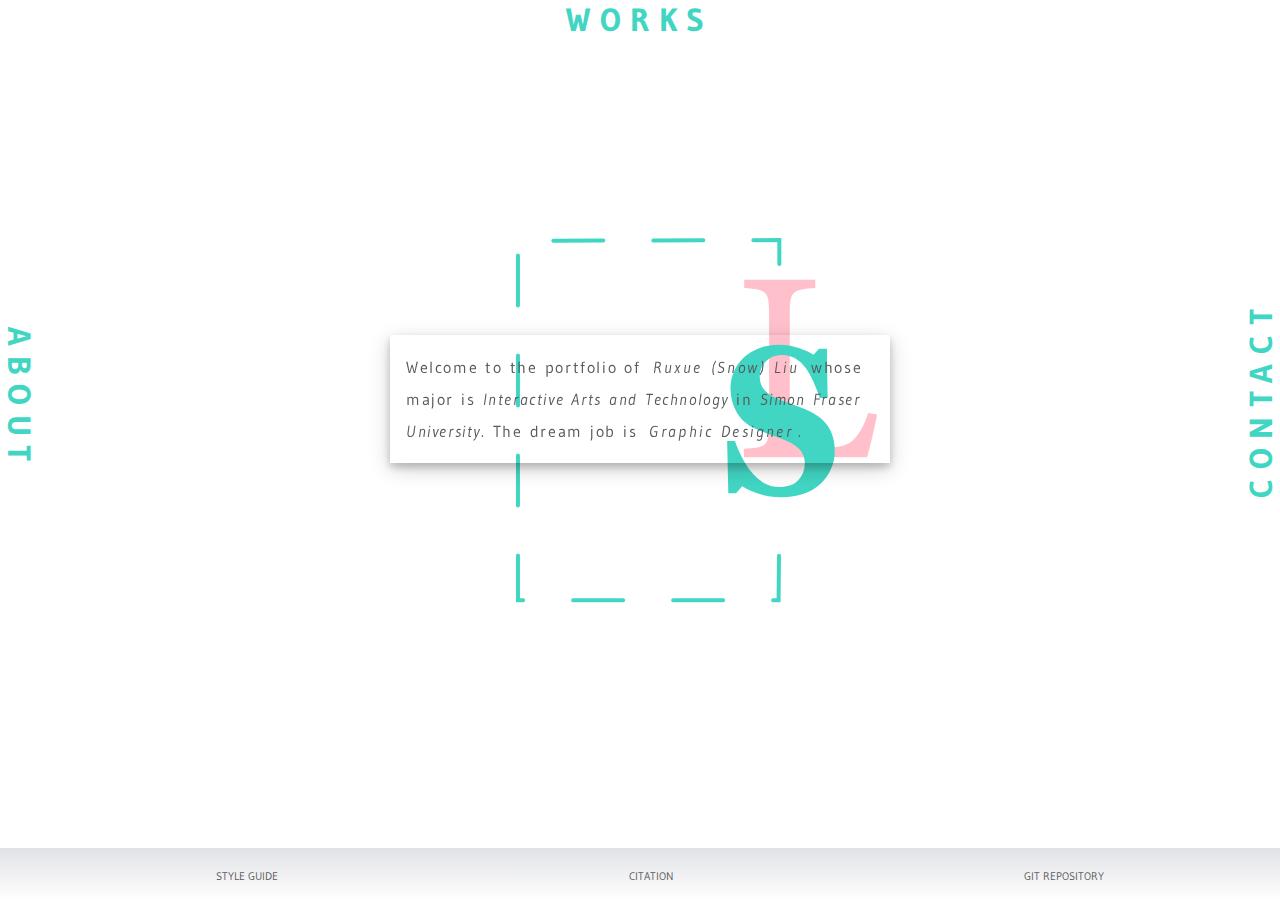
<file: index.html>
<!DOCTYPE html>
<html lang="en">
	<head>
		<title>Portfolio Home</title> 
		<meta charset="utf-8">
		<meta name=viewport content="width=device-width, initial-scale=1">
		<link href="main.css" rel="stylesheet">
		<link href="normalize.css" rel="stylesheet">
		<link href="https://fonts.googleapis.com/css?family=Gudea" rel="stylesheet">
		<script src="https://ajax.googleapis.com/ajax/libs/jquery/3.2.1/jquery.min.js"></script>
	</head>
	<body>
		<!-- homepage content start -->
		<div id="homepageContainer">
			<div class="grid">
				<h1 class="grid-item" id="top-nav"><a href="works.html#worksContainer" class="nav_link">works</a></h1>
			</div>	
			<div class="grid">
				<h1 class="grid-item" id="left-nav"><a href="about.html#aboutMeContainer" class="nav_link">about</a></h1>
				<div class="homeCenter">				 
					<div id="homePara">
						<p class="sub">Welcome to the portfolio of
						<span>Ruxue (Snow) Liu</span> whose major is <i>Interactive Arts and Technology</i> in <i>Simon Fraser University</i>. The dream job is <span>Graphic Designer</span>.</p>
						<svg version="1.1" id="logowithbox" xmlns="http://www.w3.org/2000/svg" xmlns:xlink="http://www.w3.org/1999/xlink" x="0px" y="0px"
						viewBox="-350 -100 800 800" xml:space="preserve">
						<g id="Layer_2">
						</g>
						<g id="Layer_1_2_">
							<path id="lInbox" class="grid-item" d="M380.207,260.904
								c-2.963,16.58-14.798,69.258-20.12,85.826H113.866v-17.169c46.163-2.359,50.307-5.911,50.307-52.075V60.261
								c0-45.574-3.552-48.526-49.715-52.075v-16.58h142.045v16.58c-44.985,2.951-50.897,5.911-50.897,52.075v213.674
								c0,29.595,3.552,40.24,13.605,46.163c10.656,5.923,30.187,7.104,53.871,7.104c30.187,0,48.526-2.963,60.961-16.58
								c10.053-10.645,20.12-27.224,28.405-52.667L380.207,260.904z"/>
							<path id="sInbox" class="grid-item" d="M188.896,426.542c-15.69,0-30.324-2.208-43.903-6.623
								c-13.579-4.415-25.075-9.609-34.489-15.588l-12.491,14.261h-15.39L80.27,314.07h15.57c3.5,9.942,7.965,20.418,13.398,31.444
								c5.43,11.027,11.706,20.902,18.828,29.61c7.364,9.117,15.6,16.539,24.713,22.261c9.114,5.713,19.764,8.574,31.955,8.574
								c16.413,0,28.997-4.518,37.747-13.558c8.749-9.041,13.127-20.426,13.127-34.162c0-11.283-3.713-20.765-11.135-28.449
								c-7.422-7.676-18.919-14.314-34.489-19.907c-10.137-3.683-19.461-7.09-27.971-10.231s-16.504-6.34-23.987-9.618
								c-17.259-7.752-30.082-18.837-38.47-33.252s-12.581-30.529-12.581-48.348c0-11.292,2.173-22.141,6.518-32.541
								c4.345-10.409,10.683-19.756,19.009-28.05c7.965-7.752,18.163-14.074,30.596-18.974c12.432-4.899,25.95-7.343,40.552-7.343
								c14.241,0,27.577,2.24,40.01,6.722c12.432,4.482,22.208,8.965,29.33,13.447l11.044-12.225h15.751l1.449,98.614h-15.57
								c-3.622-10.621-7.874-21.479-12.762-32.573c-4.888-11.094-10.047-20.324-15.48-27.676c-5.914-7.895-12.733-14.194-20.458-18.889
								s-16.778-7.046-27.157-7.046c-13.036,0-23.687,4.15-31.955,12.453c-8.268,8.294-12.4,18.566-12.4,30.809
								c0,11.572,3.59,21.021,10.773,28.37c7.18,7.343,18.376,13.812,33.582,19.391c8.93,3.395,18.044,6.801,27.338,10.196
								c9.295,3.403,17.562,6.664,24.804,9.796c17.501,7.615,30.809,18.125,39.919,31.52c9.114,13.398,13.669,30.018,13.669,49.876
								c0,12.523-2.596,24.629-7.784,36.318c-5.191,11.698-12.19,21.427-21.001,29.178c-9.656,8.565-20.82,15.162-33.492,19.788
								C220.577,424.224,205.791,426.542,188.896,426.542z"/>
						</g>
						<g id="Layer_2_1_">
							<path id="homebox" class="grid-item" d="M184.691-39.861
								c0-34.46,0-47.933,0-47.933l-522.763,1.499v718.985h521.264l1.499-175.254"/>
						</g>
						</svg>						
					</div>			
				</div>
				<h1 class="grid-item" id="right-nav"><a href="contact.html#contactContainer" class="nav_link">contact</a></h1>
			</div>
		</div>
		<!-- homepage content end -->
		<div class="footage">
			<!-- about this website start -->			
			<ul class="grid">
				<li><a href="style.html#style">Style guide</a></li>
				<li><a href="citation.html#citation">Citation</a></li>
				<li><a href="https://github.com/LsnowL/Portfolio">git repository</a></li>
			</ul>			
			<!-- about this website end -->
		</div>
	</body>
</html>
</file>
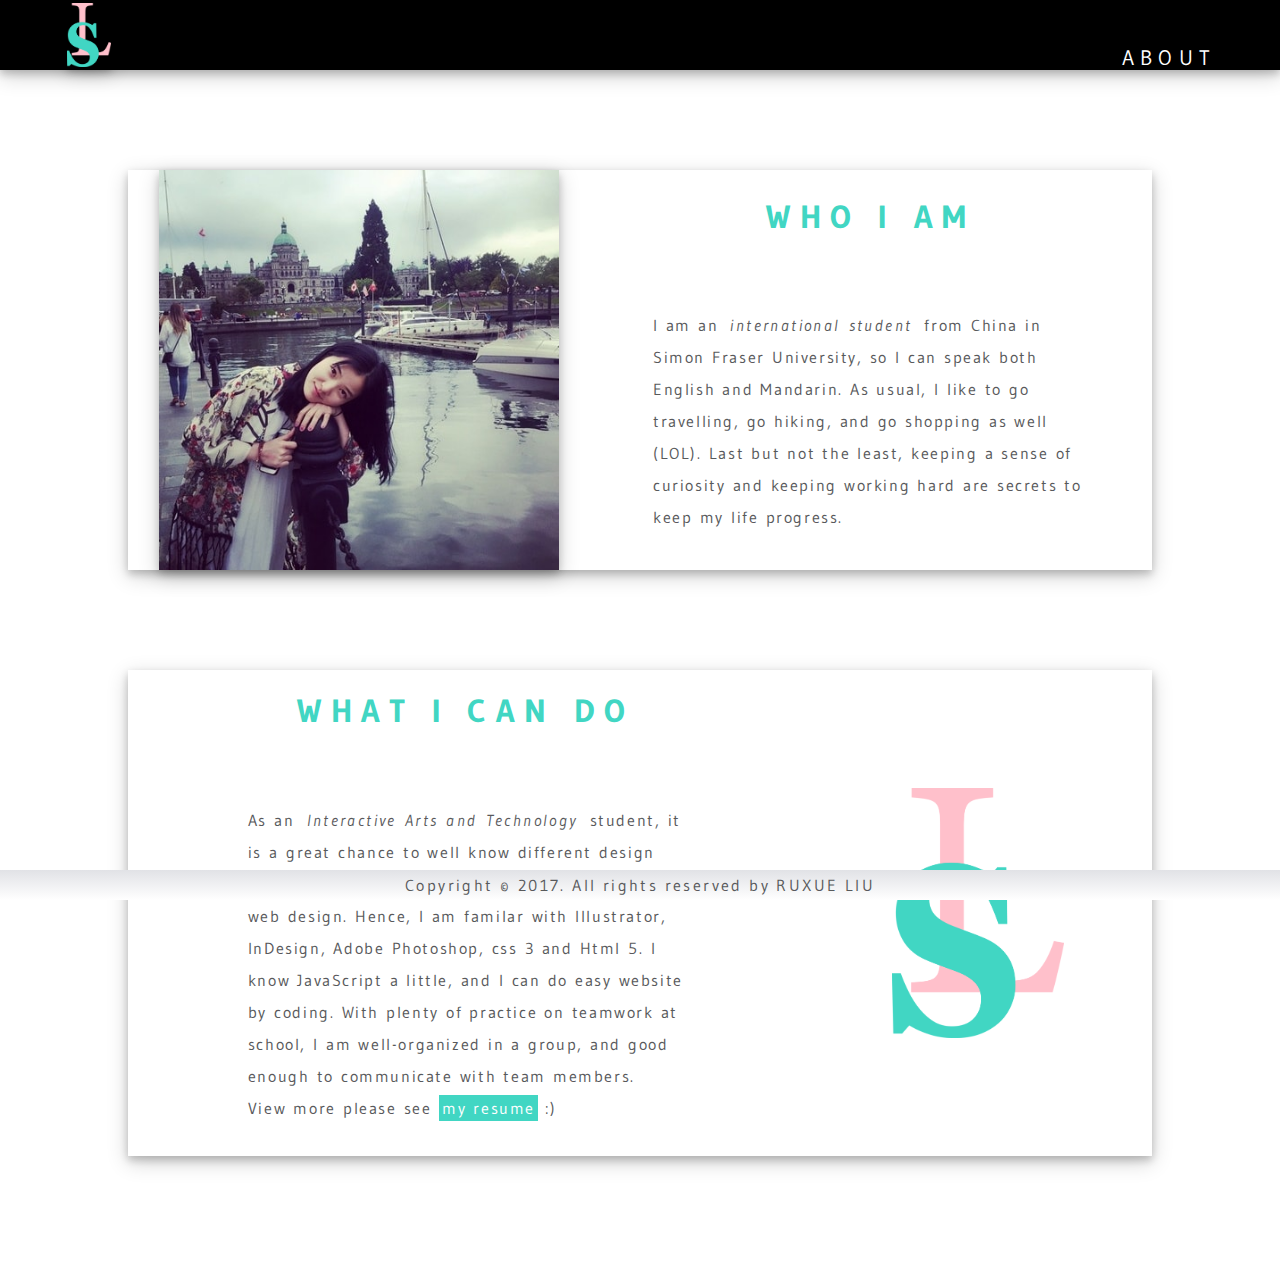
<file: about.html>
<!DOCTYPE html>
<html lang="en">
	<head>
		<title>About</title> 
		<meta charset="utf-8">
		<meta name=viewport content="width=device-width, initial-scale=1">
		<link href="main.css" rel="stylesheet">
		<link href="normalize.css" rel="stylesheet">
		<link href="https://fonts.googleapis.com/css?family=Gudea" rel="stylesheet">
	</head>
	<body id="aboutMeContainer" class="fadeinLeft">
		<!-- personal information page start -->
		<div>
			<!-- navigation bar start-->
			<div class="grid nav" >
				<a class="logo" href="index.html#homepageContainer">
					<img class="grid-item" src="img/logo.png" alt="myLogo">
				</a>
				<div class="figcationLogo">about</div>	
			</div>
			<!-- navigation bar end-->
			<!-- personal information content start -->		
			<!-- first introduction start -->
			<div class="grid persnoalInformation">
				<img class="grid-item" id="iImage" src="img/victoria.jpg" alt="myPhoto">
				<div class="grid-item">
					<h1>who I am</h1><br>
					<p>I am an <span>international student</span> from China in Simon Fraser University, so I can speak both English and Mandarin. As usual, I like to go travelling, go hiking, and go shopping as well (LOL). Last but not the least, keeping a sense of curiosity and keeping working hard are secrets to keep my life progress.</p>
				</div>
			</div>
			<!-- first introduction end -->
			<!-- second introduciton start -->
			<div class="grid persnoalInformation2">	
				<div class="grid-item">	
					<h1>what I can do</h1><br>
					<p>As an <span>Interactive Arts and Technology</span> student, it is a great chance to well know different design skills for me. I am interested in grapic design and web design. Hence, I am familar with Illustrator, InDesign, Adobe Photoshop, css 3 and Html 5. I know JavaScript a little, and I can do easy website by coding. With plenty of practice on teamwork at school, I am well-organized in a group, and good enough to communicate with team members.
					<br> View more please see <a class="intext_link" href="img/resume.pdf" target="_blank">my resume</a> :) </p>
				</div>
				<img id="iImage2" src="img/logo.png" alt="myPhoto">			
			</div><br>
			<!-- second introduction end -->
			<!-- personal information content end -->
		</div>
		<!-- personal information page end -->
		<div>
			<span class="footage">Copyright © 2017. All rights reserved by RUXUE LIU</span>
		</div>
	</body>
</html>
</file>
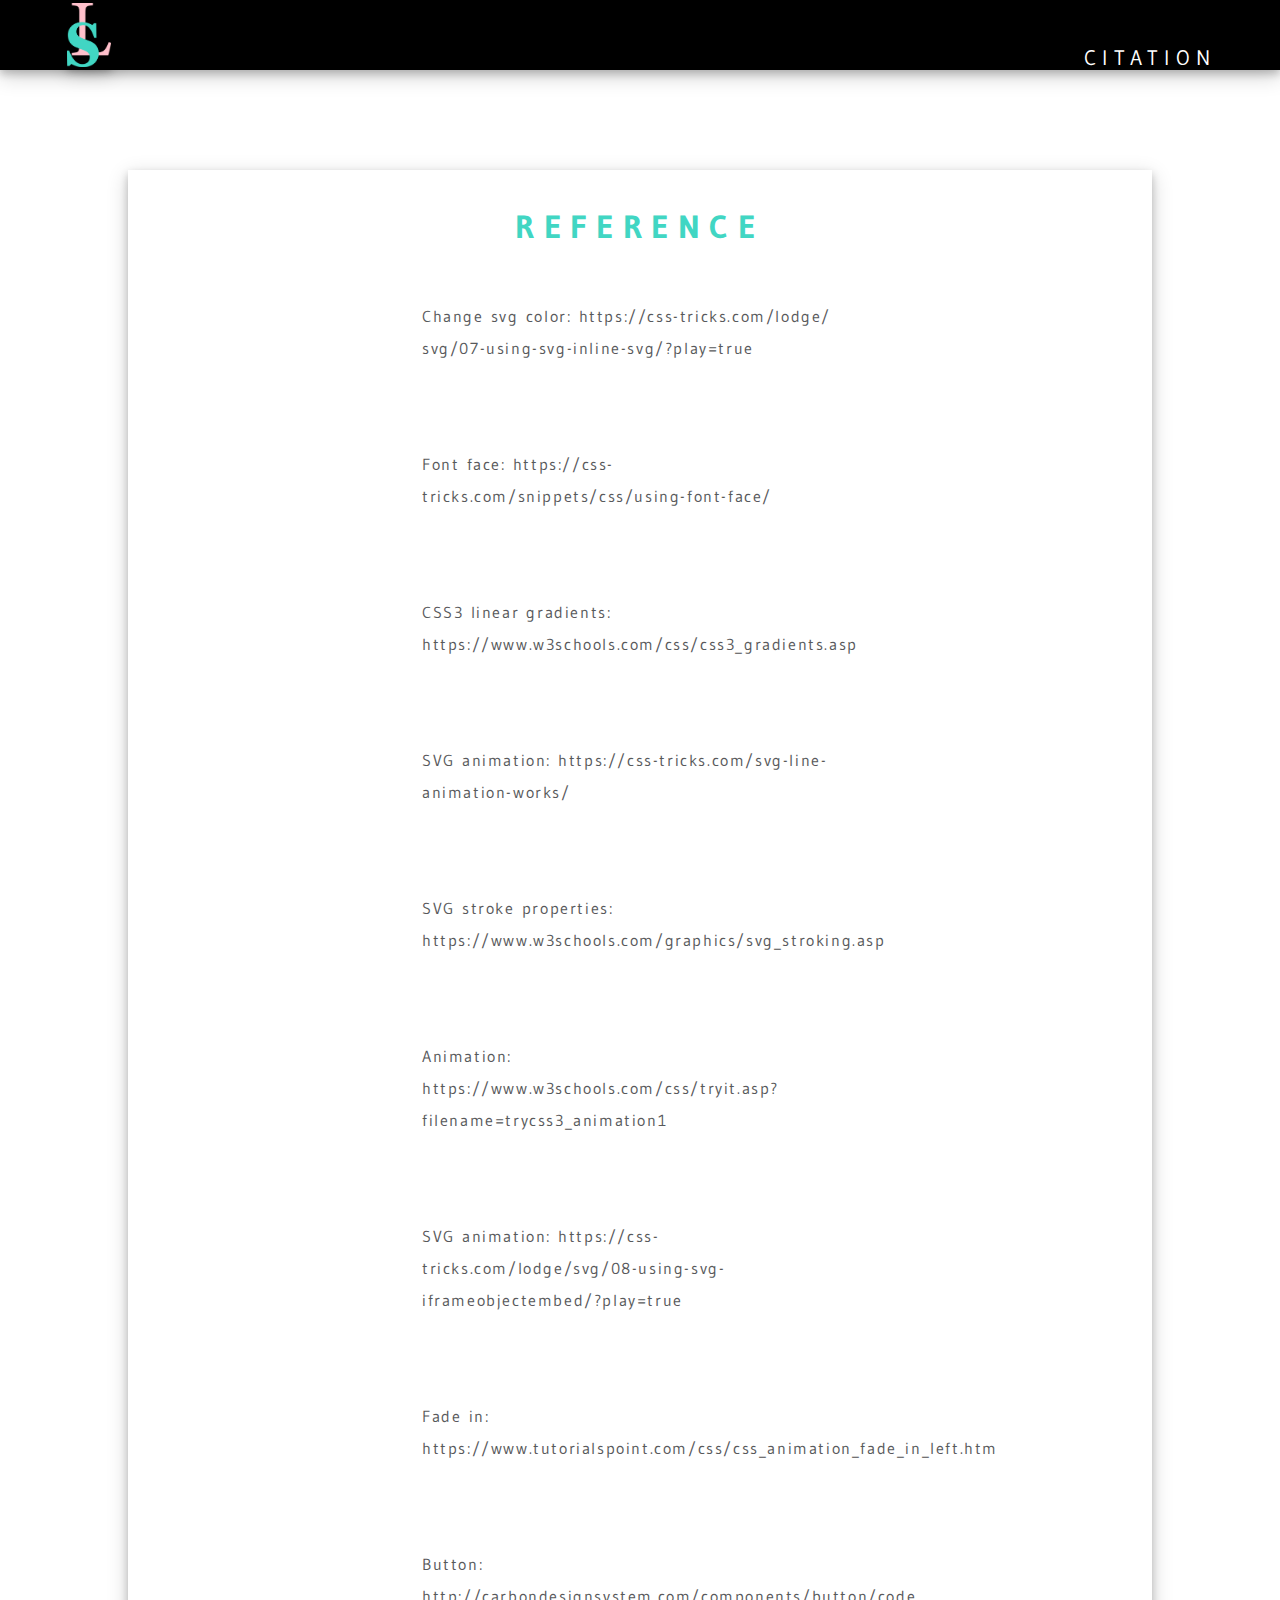
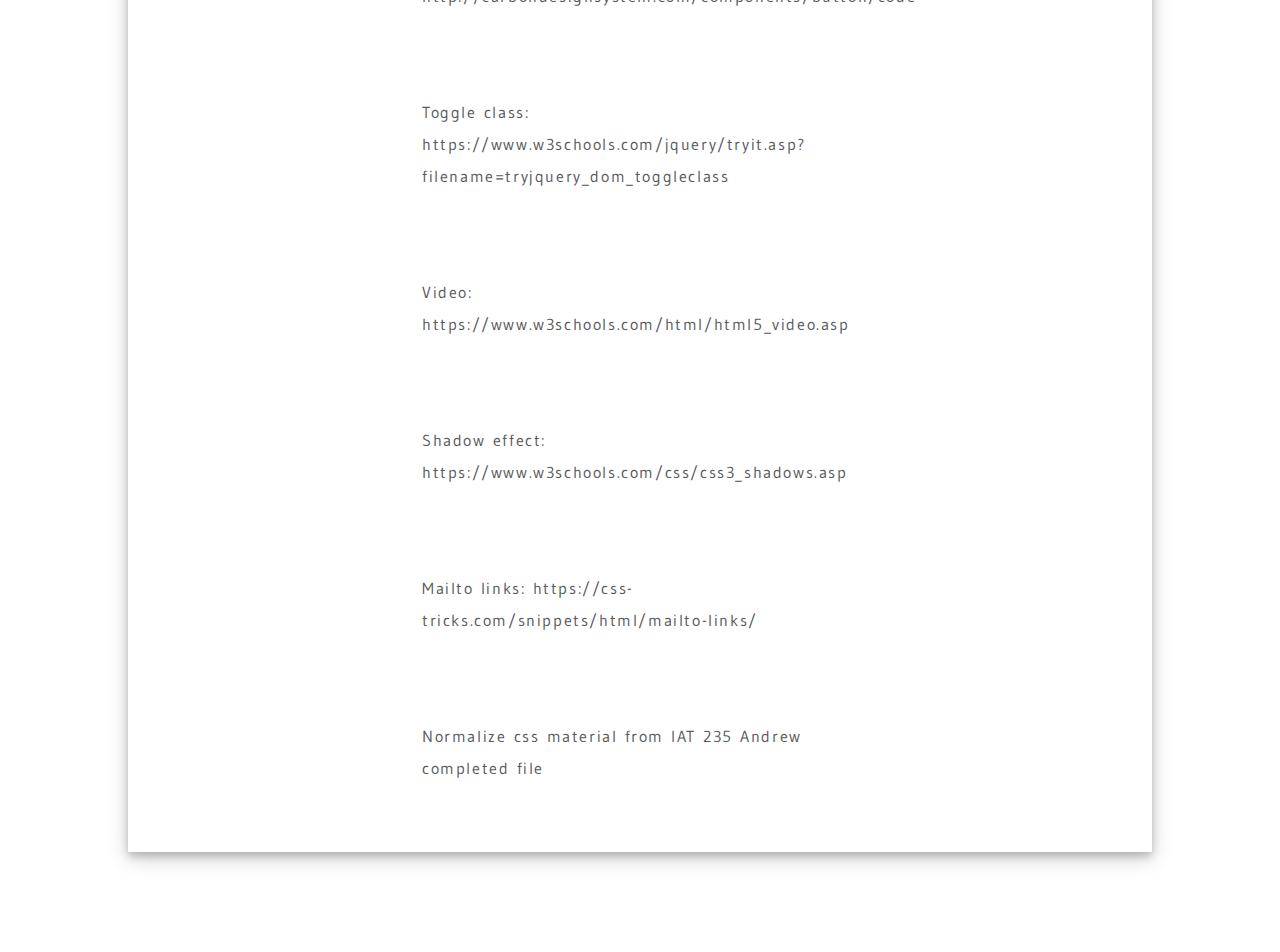
<file: citation.html>
<!DOCTYPE html>
<html lang="en">
	<head>
		<title>Citation</title> 
		<meta charset="utf-8">
		<meta name=viewport content="width=device-width, initial-scale=1">
		<link href="main.css" rel="stylesheet">
		<link href="normalize.css" rel="stylesheet">
		<link href="https://fonts.googleapis.com/css?family=Gudea" rel="stylesheet">
	</head>
	<body id="citation" class="fadeinTop">	
		<!-- navigation bar start-->
		<div class="grid nav" >
			<a class="logo" href="index.html#homepageContainer">
				<img class="grid-item" src="img/logo.png" alt="myLogo">
			</a>
			<div class="figcationLogo">citation</div>
		</div>
		<!-- navigation bar start-->
		<!-- citation start -->
		<div id="citationContainer">
			<h1>Reference</h1>
			<p>Change svg color: https://css-tricks.com/lodge/
				svg/07-using-svg-inline-svg/?play=true</p>
			<br>
			<p>Font face: https://css-tricks.com/snippets/css/using-font-face/</p>
			<br>
			<p>CSS3 linear gradients: https://www.w3schools.com/css/css3_gradients.asp</p>
			<br>
			<p>SVG animation: https://css-tricks.com/svg-line-animation-works/</p>
			<br>
			<p>SVG stroke properties: https://www.w3schools.com/graphics/svg_stroking.asp</p>
			<br>
			<p>Animation: https://www.w3schools.com/css/tryit.asp?filename=trycss3_animation1</p>
			<br>
			<p>SVG animation: https://css-tricks.com/lodge/svg/08-using-svg-iframeobjectembed/?play=true</p>
			<br>
			<p>Fade in: https://www.tutorialspoint.com/css/css_animation_fade_in_left.htm</p>
			<br>
			<p>Button: http://carbondesignsystem.com/components/button/code</p>
			<br>
			<p>Toggle class: https://www.w3schools.com/jquery/tryit.asp?filename=tryjquery_dom_toggleclass</p><br>
			<p>Video: https://www.w3schools.com/html/html5_video.asp</p>
			<br>
			<p>Shadow effect: https://www.w3schools.com/css/css3_shadows.asp</p>
			<br>
			<p>Mailto links: https://css-tricks.com/snippets/html/mailto-links/</p>
			<br>
			<p>Normalize css material from IAT 235 Andrew completed file</p>
			<br>
		</div>
		<!-- citation end -->
	</body>
</html>
</file>
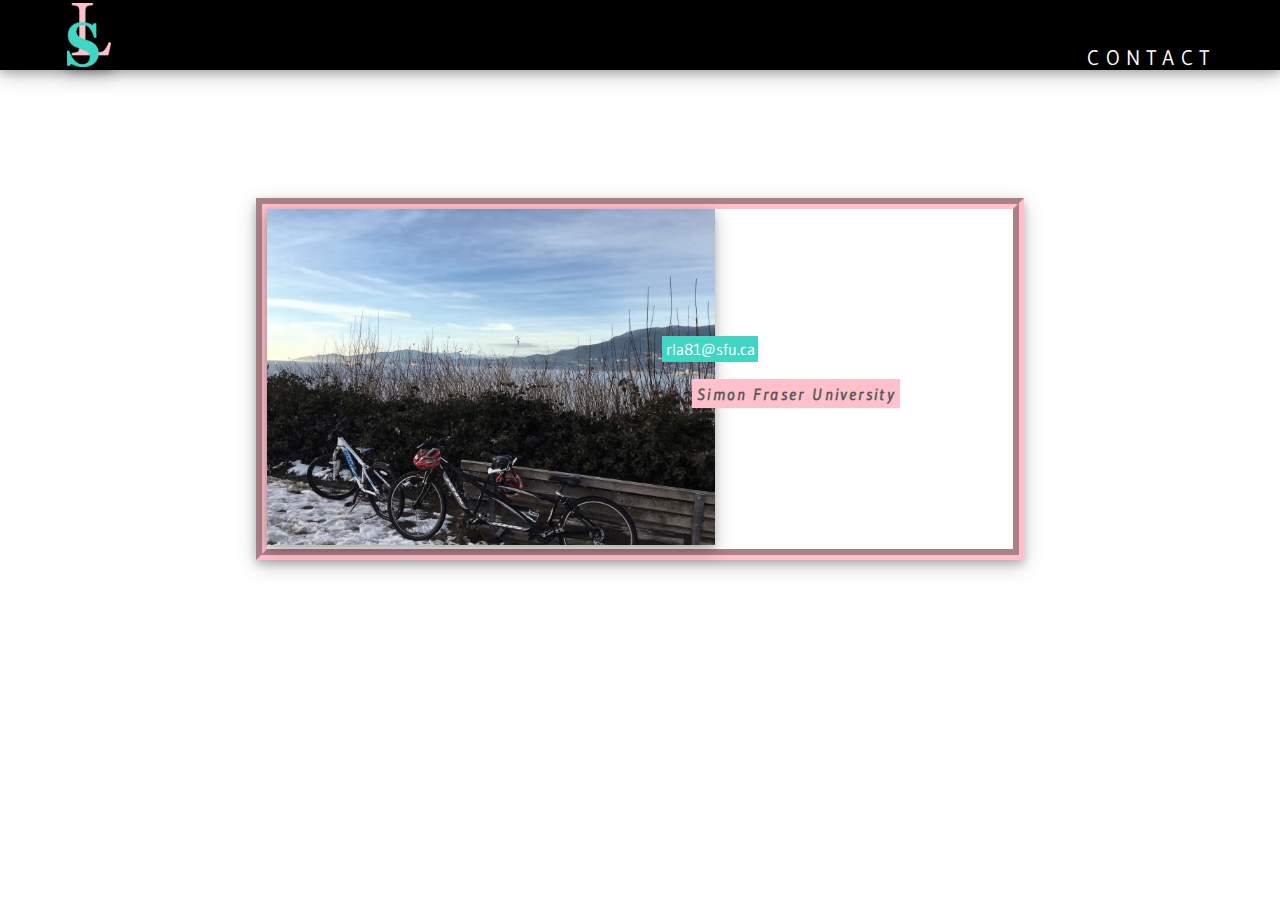
<file: contact.html>
<!DOCTYPE html>
<html lang="en">
	<head>
		<title>Contact</title> 
		<meta charset="utf-8">
		<meta name=viewport content="width=device-width, initial-scale=1">
		<link href="main.css" rel="stylesheet">
		<link href="normalize.css" rel="stylesheet">
		<link href="https://fonts.googleapis.com/css?family=Gudea" rel="stylesheet">
	</head>
	<body id="contactContainer" class="fadeinRight">
		<!-- contact container start -->
		<div>
			<!-- navigation bar start-->
			<div class="grid nav">
				<a class="logo" href="index.html#homepageContainer">
					<img class="grid-item" src="img/logo.png" alt="myLogo">
				</a>
				<div class="figcationLogo">contact</div>				
			</div>
			<!-- navigation bar start-->
			<!-- contact information start -->
			<div class="grid-item contact">		
				<img id="bikeImage" src="img/bike.png" alt="bike">
				<div id="contactCaption">
					<!-- mail to my email from https://css-tricks.com/snippets/html/mailto-links/ -->
					<a class="intext_link" href="mailto:rla81@sfu.ca">rla81@sfu.ca</a><br><br>
					<span class="indent bkgd">Simon Fraser University</span>
				</div>			
			</div>
			<!-- contact information end -->
		</div>
		<!-- contact container end -->		
	</body>
</html>
</file>
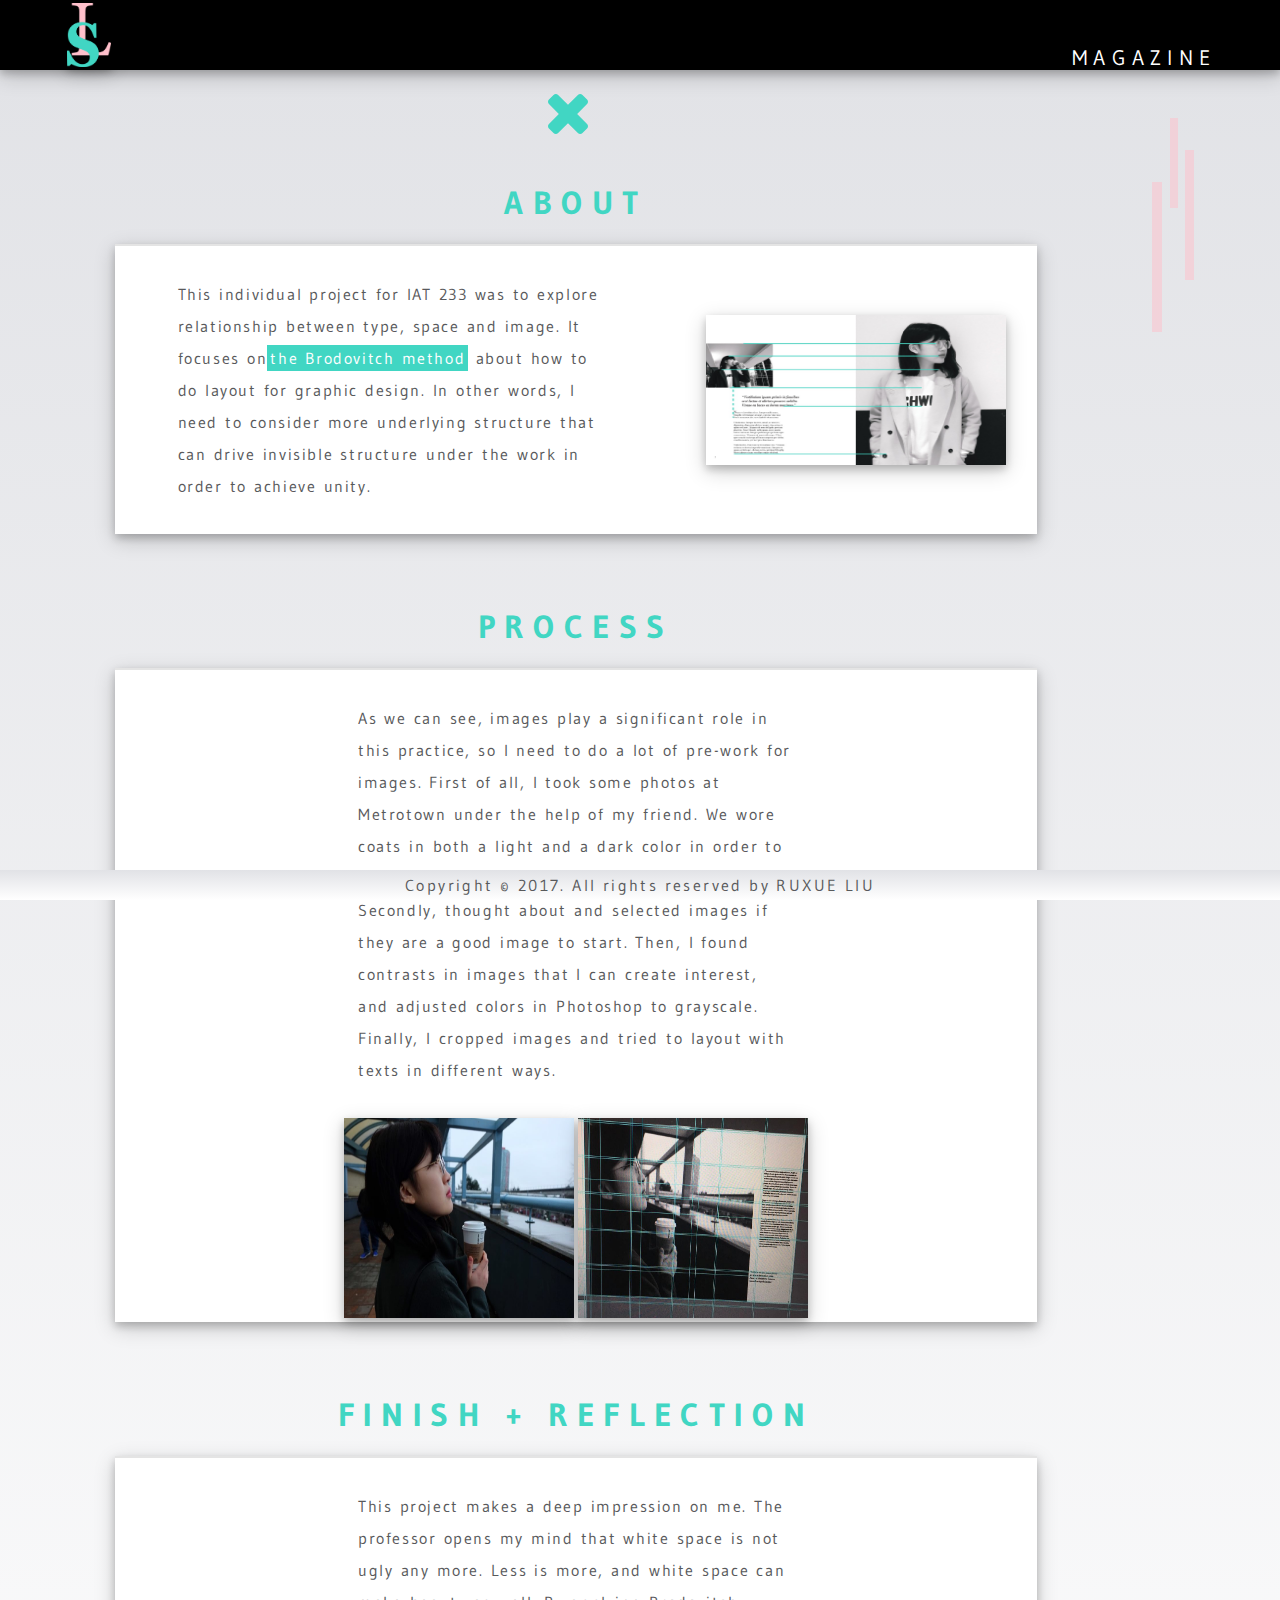
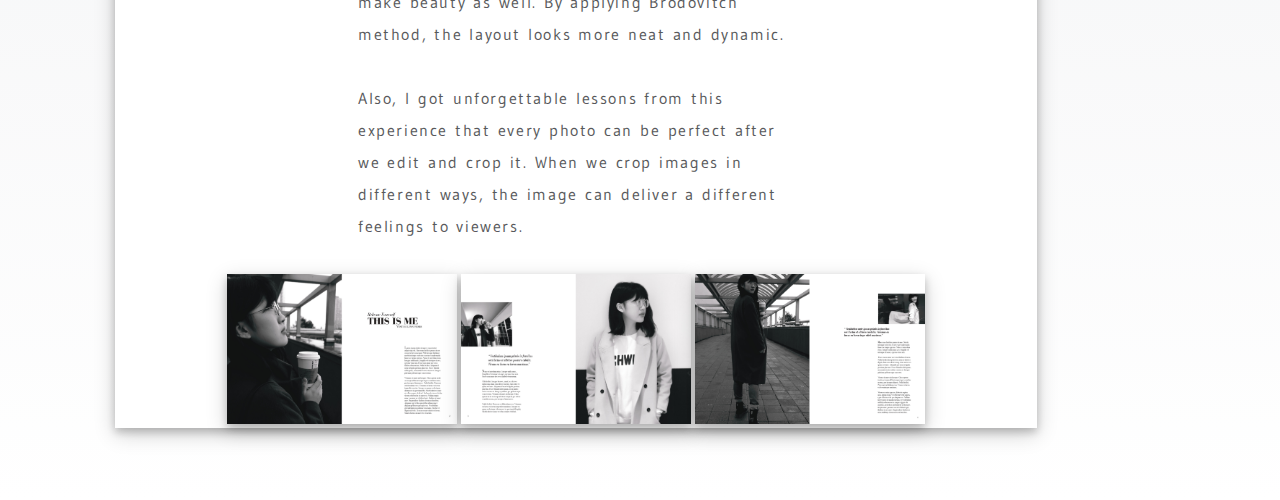
<file: project1.html>
<!DOCTYPE html>
<html lang="en">
	<head>
		<title>Project1</title> 
		<meta charset="utf-8">
		<meta name=viewport content="width=device-width, initial-scale=1">
		<link href="main.css" rel="stylesheet">
		<link href="normalize.css" rel="stylesheet">
		<link href="https://fonts.googleapis.com/css?family=Gudea" rel="stylesheet">
		<script src="https://ajax.googleapis.com/ajax/libs/jquery/3.2.1/jquery.min.js"></script>
		 <!-- Toggle class learnt from https://www.w3schools.com/jquery/tryit.asp?filename=tryjquery_dom_toggleclass -->
		<script>
			$(document).ready(function(){
			    $(".toggleImg").click(function(){
			        $(this).toggleClass("toggle");
			    });
			});
		</script>
	</head>
	<body class="greyBK" id="project1">
		<!-- navigation bar start-->
		<div class="grid nav" >
			<a class="logo" href="index.html#homepageContainer">
				<img class="grid-item" src="img/logo.png" alt="myLogo">
			</a>
			<div class="figcationLogo">Magazine</div>
		</div>
		<!-- navigation bar end-->
		<!-- project page's content start -->
		<div class="grid grid-item">
			<div id="project1Container">					
				<!-- button link to back page -->
				<a href="works.html" class="move"><svg version="1.1" id="Capa_1" xmlns="http://www.w3.org/2000/svg" xmlns:xlink="http://www.w3.org/1999/xlink" x="0px" y="0px"
				 class="imageButton" viewBox="0 0 339.177 339.177" xml:space="preserve">
				<path d="M247.244,169.59l83.938-83.938c5.332-5.327,7.994-11.798,7.994-19.414c0-7.614-2.669-14.084-7.994-19.414L292.355,7.993
					C287.026,2.665,280.556,0,272.944,0c-7.617,0-14.085,2.665-19.417,7.993L169.59,91.931L85.651,7.993
					C80.325,2.665,73.854,0,66.237,0c-7.611,0-14.083,2.665-19.414,7.993L7.994,46.824C2.667,52.15,0,58.624,0,66.238
					c0,7.616,2.664,14.084,7.994,19.414l83.937,83.938L7.994,253.528C2.667,258.859,0,265.327,0,272.945
					c0,7.61,2.664,14.082,7.994,19.41l38.83,38.828c5.33,5.332,11.803,7.994,19.414,7.994c7.616,0,14.084-2.669,19.414-7.994
					l83.939-83.938l83.944,83.938c5.328,5.332,11.793,7.994,19.417,7.994c7.611,0,14.082-2.669,19.411-7.994l38.82-38.828
					c5.332-5.324,7.994-11.8,7.994-19.41c0-7.618-2.662-14.086-7.994-19.417L247.244,169.59z"/>
					</svg>
				</a>
				<!-- back link button end -->
				<!-- content start-->
				<!-- project 1st half start -->
				<h1>About</h1>
				<div class="grid projectContent wrap">
					<!-- para start -->			
					<p class="grid-item">
						This individual project for IAT 233 was to explore relationship between type, space and image. It focuses on<a class="intext_link" href="http://nicklloyd.blogspot.ca/2013/01/1255-alexey-brodovitch.html">the Brodovitch method</a> about how to do layout for graphic design. In other words, I need to consider more underlying structure that can drive invisible structure under the work in order to achieve unity.  
					</p>									
					<!-- para end -->
					<!-- image start-->		
					<img class="toggleImg" id="project1Image" alt="project1.1" src="img/structure.jpg">	
					<!-- image end -->
				</div>			
				<!--  project 1st half end -->
				<br>
				<!-- project 2nd half start -->
				<h1>Process</h1>
				<div class="projectContent wrap">
					<p class="grid-item">As we can see, images play a significant role in this practice, so I need to do a lot of pre-work for images. First of all, I took some photos at Metrotown under the help of my friend. We wore coats in both a light and a dark color in order to make contrast colors with background walls. Secondly, thought about and selected images if they are a good image to start. Then, I found contrasts in images that I can create interest, and adjusted colors in Photoshop to grayscale. Finally, I cropped images and tried to layout with texts in different ways.
					</p>
					<div class="grid-item middle">
						<img class="toggleImg" alt="raw.jpg" src="img/raw.jpg">
						<img class="toggleImg" alt="photoshop image" src="img/ps.jpg">
					</div>
				</div>
				<!-- project 2nd half start -->
				<br>
				<!-- project 3rd half start -->
				<h1>Finish + Reflection</h1>
				<div class="projectContent wrap">	
					<!-- para start -->
					<p class="grid-item"> 
						 This project makes a deep impression on me. The professor opens my mind that white space is not ugly any more. Less is more, and white space can make beauty as well. By applying Brodovitch method, the layout looks more neat and dynamic.<br><br>
						 Also, I got unforgettable lessons from this experience that every photo can be perfect after we edit and crop it. When we crop images in different ways, the image can deliver a different feelings to viewers.    
					</p>								
					<!-- para end -->
					<!-- image start -->
					<div class="grid-item middle">
						<img class="toggleImg project1-image" alt="project1.1" src="img/1.jpg">
						<img class="toggleImg project1-image" alt="project1.2" src="img/2.jpg">
						<img class="toggleImg project1-image" alt="project1.3" src="img/3.jpg">
					</div>
					<!-- image end -->
				</div>
				<!--  project 3rd half end -->
			</div>
			<!-- project page's content end-->
			<div class="bar"></div>
			<div class="bar2"></div>
			<div class="bar3"></div>
		</div>
		<br><br>
		<div>
			<span class="footage">Copyright © 2017. All rights reserved by RUXUE LIU</span>
		</div>	
	</body>
</html>
</file>
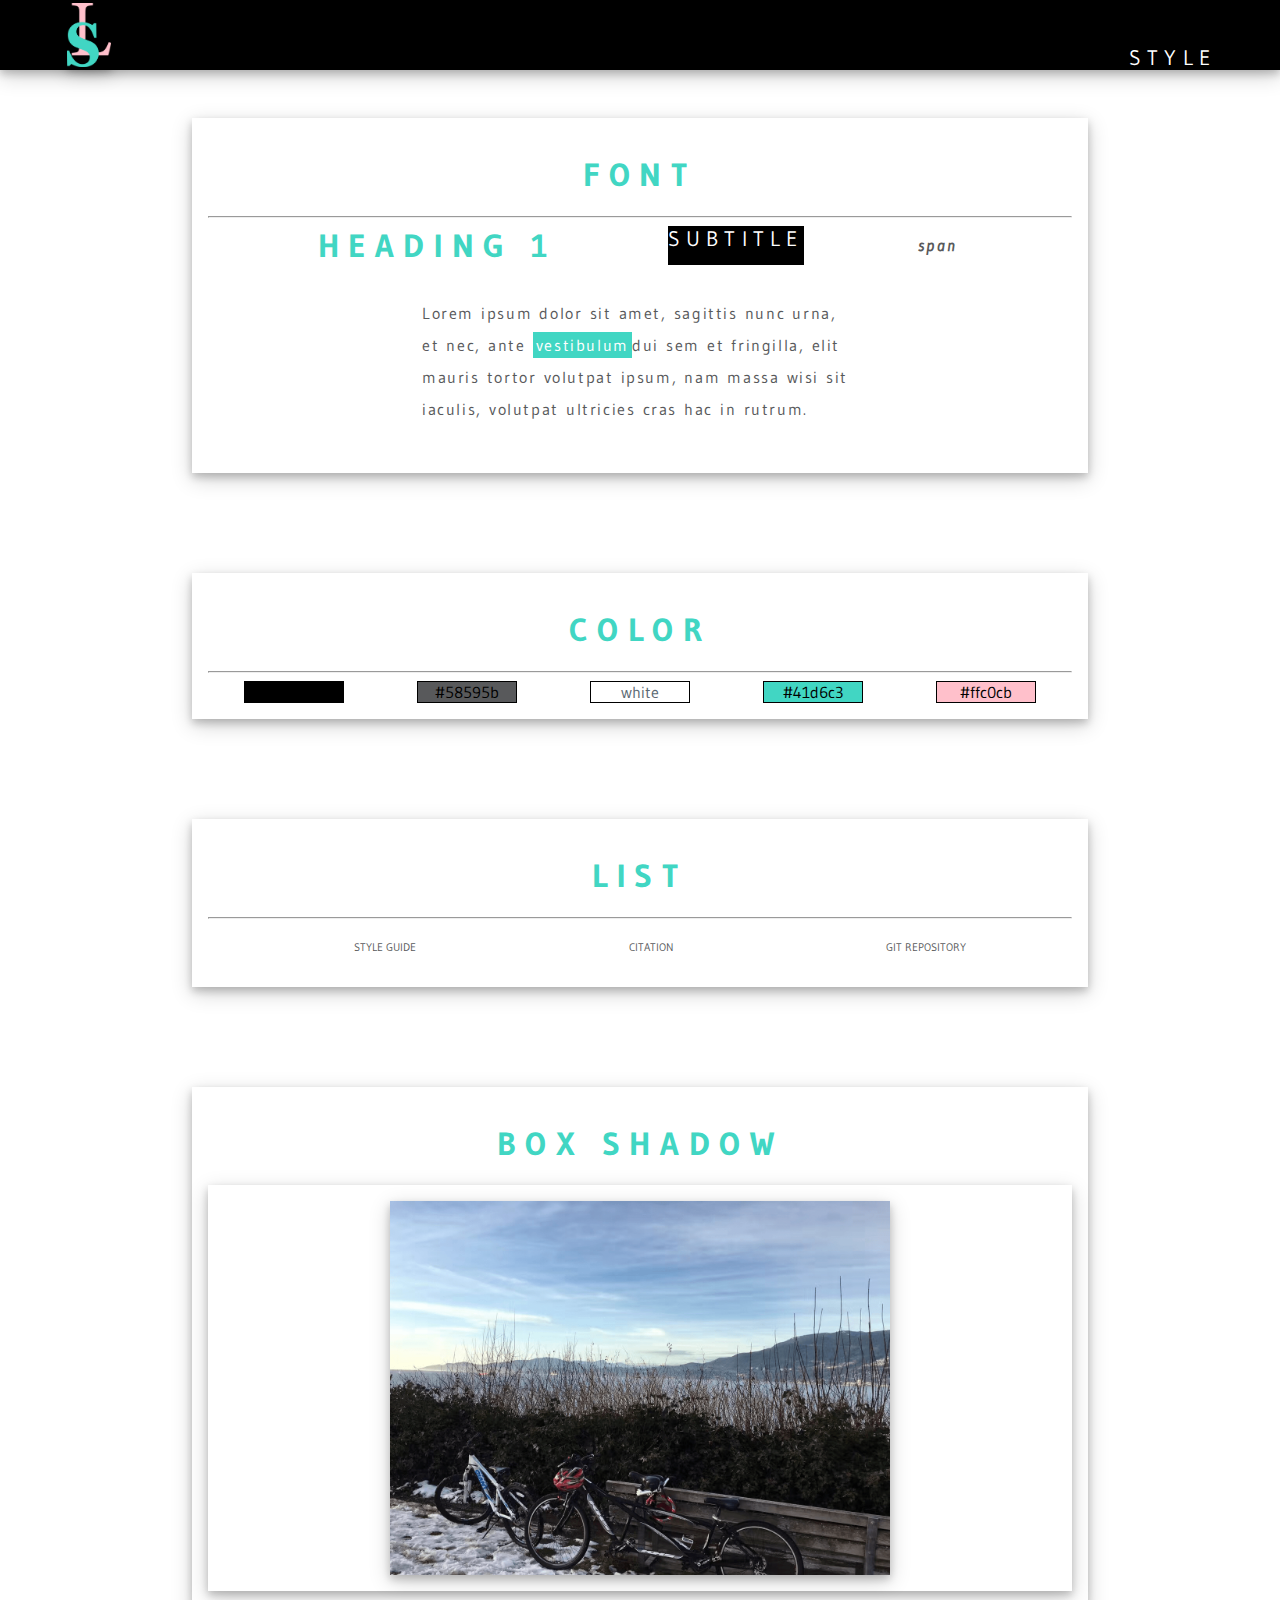
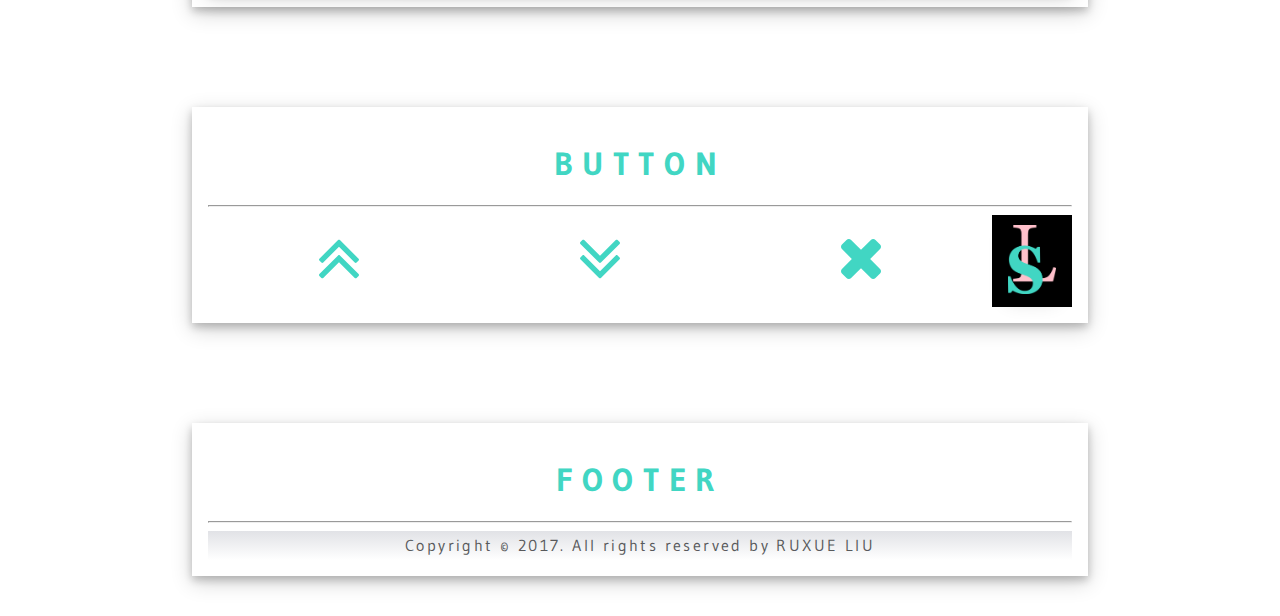
<file: style.html>
<!DOCTYPE html>
<html lang="en">
	<head>
		<title>Style guide</title> 
		<meta charset="utf-8">
		<meta name=viewport content="width=device-width, initial-scale=1">
		<link href="main.css" rel="stylesheet">
		<link href="https://fonts.googleapis.com/css?family=Gudea" rel="stylesheet">
		<link href="normalize.css" rel="stylesheet">
	</head>
	<body id="style" class="fadeinTop">	
		<!-- navigation bar start-->
		<div class="grid nav" >
			<a class="logo" href="index.html#homepageContainer">
				<img class="grid-item" src="img/logo.png" alt="myLogo">
			</a>
			<div class="figcationLogo">Style</div>			
		</div>
		<!-- navigation bar end-->
		<!-- style content start -->
		<div id="styleContainer">
			<!-- font setting start-->
			<div class="font">
				<h1>Font</h1><hr>
				<div class="grid wrap">
					<h1 class="grid-item nav_link">heading 1</h1>
					<div class="black" id="figcationLogo">Subtitle</div>
					<span class="grid-item">span</span>
				</div>
				<div class="grid">
					<p class="grid-item">Lorem ipsum dolor sit amet, sagittis nunc urna, et nec, ante
					<a href="" class="intext_link">vestibulum</a>dui sem et fringilla, elit mauris tortor volutpat ipsum, nam massa wisi sit iaculis, volutpat ultricies cras hac in rutrum.</p>
				</div>
			</div>
			<!-- font setting start-->
			<!-- color palette start -->
			<div class="color">
				<h1>color</h1><hr>
				<div class="grid wrap">			
					<a class="grid-item middle" id="color1">black</a>
					<a class="grid-item middle" id="color2">#58595b</a>				
					<a class="grid-item middle" id="color3">white</a>
					<a class="grid-item middle" id="color4">#41d6c3</a>
					<a class="grid-item middle" id="color5">#ffc0cb</a>
				</div>
			</div>
			<!-- color palette end -->
			<!-- list start -->
			<div class="list">
				<h1>list</h1><hr>
				<ul class="grid" id="footage">
					<li><a href="">Style guide</a></li>
					<li><a href="">Citation</a></li>
					<li><a href="">git repository</a></li>
				</ul>
			</div>
			<!-- list end -->
			<!-- box effect start-->
			<div class="box_shadow">
				<h1>box shadow</h1>
				<div id="box">
					<img class="grid grid-item" src="img/bike.png" alt="bike">
				</div>
			</div> 
			<!-- box effect end -->
			<!-- button style start -->
			<div class="button">
				<h1>Button</h1><hr>
				<div class="grid wrap">	
					<!-- import svg image which learnt from https://css-tricks.com/lodge/
					svg/07-using-svg-inline-svg/?play=true -->		
					<a href="" class="grid-item"><svg version="1.1" class="imageButton" xmlns="http://www.w3.org/2000/svg" xmlns:xlink="http://www.w3.org/1999/xlink" x="0px" y="0px"
					viewBox="0 0 284.929 284.929" style="enable-background:new 0 0 284.929 284.929;"
					 xml:space="preserve"><g>
					<g>
						<path d="M17.128,167.872c1.903,1.902,4.093,2.854,6.567,2.854c2.474,0,4.664-0.952,6.567-2.854L142.466,55.666l112.208,112.206
							c1.902,1.902,4.093,2.854,6.563,2.854c2.478,0,4.668-0.952,6.57-2.854l14.274-14.277c1.902-1.902,2.847-4.093,2.847-6.563
							c0-2.475-0.951-4.665-2.847-6.567L149.028,7.419c-1.901-1.906-4.088-2.853-6.562-2.853s-4.665,0.95-6.567,2.853L2.856,140.464
							C0.95,142.367,0,144.554,0,147.034c0,2.468,0.953,4.658,2.856,6.561L17.128,167.872z"/>
						<path d="M149.028,117.055c-1.901-1.906-4.088-2.856-6.562-2.856s-4.665,0.953-6.567,2.856L2.856,250.1
							C0.95,252.003,0,254.192,0,256.67c0,2.472,0.953,4.661,2.856,6.564l14.272,14.276c1.903,1.903,4.093,2.848,6.567,2.848
							c2.474,0,4.664-0.951,6.567-2.848l112.204-112.209l112.208,112.209c1.902,1.903,4.093,2.852,6.563,2.852
							c2.478,0,4.668-0.948,6.57-2.852l14.274-14.276c1.902-1.903,2.847-4.093,2.847-6.564c0-2.478-0.951-4.667-2.847-6.57
							L149.028,117.055z"/>
							</g></g><g></g><g></g><g></g><g></g>
							<g></g><g></g><g></g><g>
							</g><g></g><g></g><g></g><g></g><g></g><g></g><g></g>
						</svg>
					</a>			
					<a href="" class="grid-item"><svg version="1.1" xmlns="http://www.w3.org/2000/svg" xmlns:xlink="http://www.w3.org/1999/xlink" x="0px" y="0px"
					 class="imageButton" viewBox="0 0 284.929 284.929" style="enable-background:new 0 0 284.929 284.929;"
					 xml:space="preserve"><g><g>
						<path d="M135.899,167.877c1.902,1.902,4.093,2.851,6.567,2.851s4.661-0.948,6.562-2.851L282.082,34.829
							c1.902-1.903,2.847-4.093,2.847-6.567s-0.951-4.665-2.847-6.567L267.808,7.417c-1.902-1.903-4.093-2.853-6.57-2.853
							c-2.471,0-4.661,0.95-6.563,2.853L142.466,119.622L30.262,7.417c-1.903-1.903-4.093-2.853-6.567-2.853
							c-2.475,0-4.665,0.95-6.567,2.853L2.856,21.695C0.95,23.597,0,25.784,0,28.262c0,2.478,0.953,4.665,2.856,6.567L135.899,167.877z"
							/>
						<path d="M267.808,117.053c-1.902-1.903-4.093-2.853-6.57-2.853c-2.471,0-4.661,0.95-6.563,2.853L142.466,229.257L30.262,117.05
							c-1.903-1.903-4.093-2.853-6.567-2.853c-2.475,0-4.665,0.95-6.567,2.853L2.856,131.327C0.95,133.23,0,135.42,0,137.893
							c0,2.474,0.953,4.665,2.856,6.57l133.043,133.046c1.902,1.903,4.093,2.854,6.567,2.854s4.661-0.951,6.562-2.854l133.054-133.046
							c1.902-1.903,2.847-4.093,2.847-6.565c0-2.474-0.951-4.661-2.847-6.567L267.808,117.053z"/>
							</g></g><g></g><g></g><g></g>
							<g></g><g></g><g></g><g></g><g></g><g></g>
							<g></g><g></g><g></g><g></g><g></g><g></g>
						</svg>
					</a>														
					<a href="" class="grid-item"><svg version="1.1" xmlns="http://www.w3.org/2000/svg" xmlns:xlink="http://www.w3.org/1999/xlink" x="0px" y="0px"
					 class="imageButton" viewBox="0 0 339.177 339.177" xml:space="preserve"><g>
					<path d="M247.244,169.59l83.938-83.938c5.332-5.327,7.994-11.798,7.994-19.414c0-7.614-2.669-14.084-7.994-19.414L292.355,7.993
						C287.026,2.665,280.556,0,272.944,0c-7.617,0-14.085,2.665-19.417,7.993L169.59,91.931L85.651,7.993
						C80.325,2.665,73.854,0,66.237,0c-7.611,0-14.083,2.665-19.414,7.993L7.994,46.824C2.667,52.15,0,58.624,0,66.238
						c0,7.616,2.664,14.084,7.994,19.414l83.937,83.938L7.994,253.528C2.667,258.859,0,265.327,0,272.945
						c0,7.61,2.664,14.082,7.994,19.41l38.83,38.828c5.33,5.332,11.803,7.994,19.414,7.994c7.616,0,14.084-2.669,19.414-7.994
						l83.939-83.938l83.944,83.938c5.328,5.332,11.793,7.994,19.417,7.994c7.611,0,14.082-2.669,19.411-7.994l38.82-38.828
						c5.332-5.324,7.994-11.8,7.994-19.41c0-7.618-2.662-14.086-7.994-19.417L247.244,169.59z"/>
						</g><g></g><g></g><g></g><g></g><g></g><g></g><g></g><g></g><g></g><g></g><g></g><g></g><g></g><g></g><g></g>
						</svg>
					</a>
					<a id="logo" href="">
						<img class="grid-item" src="img/logo.png" alt="myLogo">
					</a>
				</div>
			</div>
			<!-- button style end -->
			<!-- footer start -->
			<div class="footer">
				<h1>footer</h1><hr>
				<span id="footer">Copyright © 2017. All rights reserved by RUXUE LIU</span>
			</div>
			<!-- footer end -->
			<br><br>
		</div>
		<!-- style content end -->
	</body>
</html>
</file>
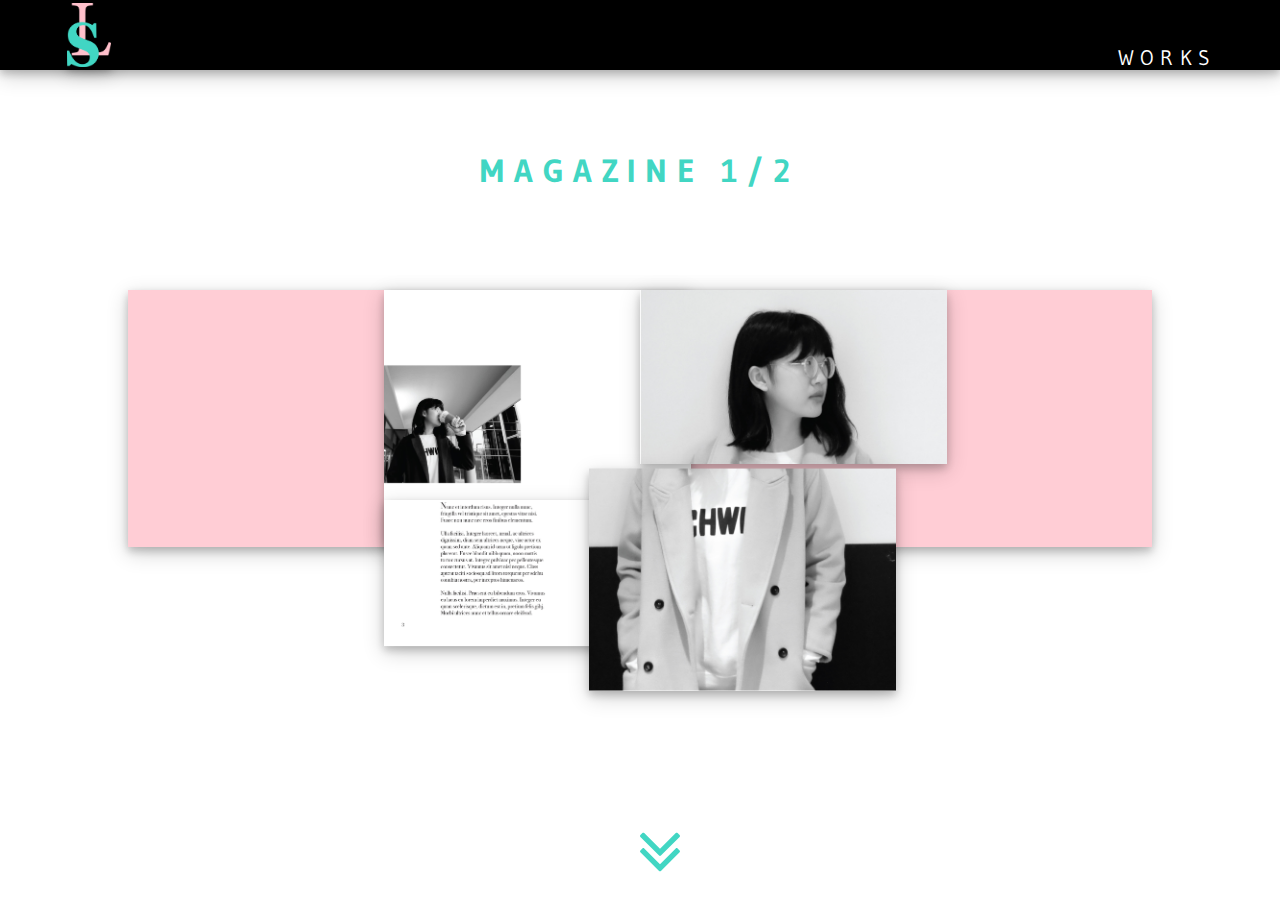
<file: works.html>
<!DOCTYPE html>
<html lang="en">
	<head>
		<title>Works</title> 
		<meta charset="utf-8">
		<meta name=viewport content="width=device-width, initial-scale=1">
		<link href="main.css" rel="stylesheet">
		<link href="https://fonts.googleapis.com/css?family=Gudea" rel="stylesheet">
		<link href="normalize.css" rel="stylesheet">
	</head>
	<body>
		<!-- works page start -->
		<div id="worksContainer" class="fadeinTop">
			<!-- navigation bar start-->
			<div class="grid nav" >
				<a class="logo" href="index.html#homepageContainer">
					<img class="grid-item" src="img/logo.png" alt="myLogo">
				</a>
				<div class ="figcationLogo">works</div>			
			</div><br><br><br>
			<!-- navigation bar start-->
			<!-- works page content start -->
			<!-- ist img start -->
			<a href="project1.html#project1"><h1>magazine 1/2</h1></a>
			<div class="grid" id="broimage">
				<div class="firstImage">
					<a href="project1.html#project1"><img alt="project1" src="img/1_1.jpg"></a>			
					<a href="project1.html#project1"><img id="secondImage" alt="project1" src="img/1_2.jpg"></a>		
				</div>
				<div class="thirdImage">
					<a href="project1.html#project1"><img alt="project1" src="img/1_3.jpg"></a>
					
					<a href="project1.html#project1"><img id="fourthImage" alt="project1" src="img/1_4.jpg"></a>	
				</div>
			</div>
			<!-- ist image end -->
			<!-- icon button start -->
			<a href="works2.html#works2Container" class="grid-item downArrow"><svg version="1.1" id="Capa_1" xmlns="http://www.w3.org/2000/svg" xmlns:xlink="http://www.w3.org/1999/xlink" x="0px" y="0px"
			 class="imageButton" viewBox="0 0 284.929 284.929"
			 xml:space="preserve">
				<path d="M135.899,167.877c1.902,1.902,4.093,2.851,6.567,2.851s4.661-0.948,6.562-2.851L282.082,34.829
					c1.902-1.903,2.847-4.093,2.847-6.567s-0.951-4.665-2.847-6.567L267.808,7.417c-1.902-1.903-4.093-2.853-6.57-2.853
					c-2.471,0-4.661,0.95-6.563,2.853L142.466,119.622L30.262,7.417c-1.903-1.903-4.093-2.853-6.567-2.853
					c-2.475,0-4.665,0.95-6.567,2.853L2.856,21.695C0.95,23.597,0,25.784,0,28.262c0,2.478,0.953,4.665,2.856,6.567L135.899,167.877z"
					/>
				<path d="M267.808,117.053c-1.902-1.903-4.093-2.853-6.57-2.853c-2.471,0-4.661,0.95-6.563,2.853L142.466,229.257L30.262,117.05
					c-1.903-1.903-4.093-2.853-6.567-2.853c-2.475,0-4.665,0.95-6.567,2.853L2.856,131.327C0.95,133.23,0,135.42,0,137.893
					c0,2.474,0.953,4.665,2.856,6.57l133.043,133.046c1.902,1.903,4.093,2.854,6.567,2.854s4.661-0.951,6.562-2.854l133.054-133.046
					c1.902-1.903,2.847-4.093,2.847-6.565c0-2.474-0.951-4.661-2.847-6.567L267.808,117.053z"/>
				</svg>
			</a>								
			<!-- icon button end -->
		</div>
		<!-- works page content end -->
	</body>
</html>
</file>
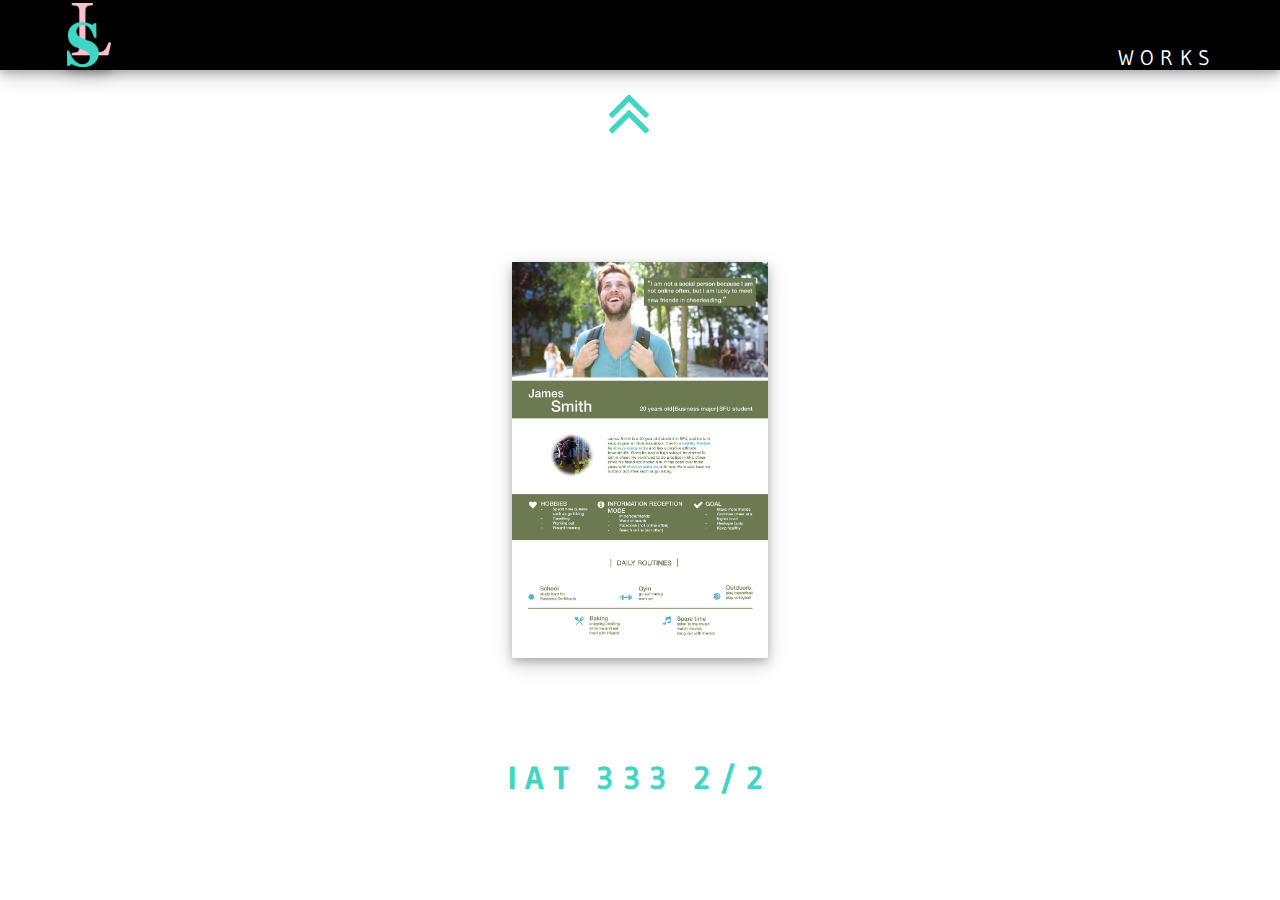
<file: works2.html>
<!DOCTYPE html>
<html lang="en">
	<head>
		<title>Works</title> 
		<meta charset="utf-8">
		<meta name=viewport content="width=device-width, initial-scale=1">
		<link href="main.css" rel="stylesheet">
		<link href="https://fonts.googleapis.com/css?family=Gudea" rel="stylesheet">
		<link href="normalize.css" rel="stylesheet">
	</head>
	<body>
		<!-- works page start -->
		<div id="works2Container" class="fadeinTop">
			<!-- navigation bar start-->
			<div class="grid nav" >
				<a class="logo" href="index.html#homepageContainer">
					<img class="grid-item" src="img/logo.png" alt="myLogo">
				</a>
				<div class="figcationLogo">works</div>	
			</div>
			<!-- navigation bar start-->
			<!-- icon button start-->	
			<a href="works.html#worksContainer" class="move"><svg version="1.1" id="Capa_1" class="imageButton" xmlns="http://www.w3.org/2000/svg" xmlns:xlink="http://www.w3.org/1999/xlink" x="0px" y="0px"
			viewBox="0 0 284.929 284.929">
				<path d="M17.128,167.872c1.903,1.902,4.093,2.854,6.567,2.854c2.474,0,4.664-0.952,6.567-2.854L142.466,55.666l112.208,112.206
					c1.902,1.902,4.093,2.854,6.563,2.854c2.478,0,4.668-0.952,6.57-2.854l14.274-14.277c1.902-1.902,2.847-4.093,2.847-6.563
					c0-2.475-0.951-4.665-2.847-6.567L149.028,7.419c-1.901-1.906-4.088-2.853-6.562-2.853s-4.665,0.95-6.567,2.853L2.856,140.464
					C0.95,142.367,0,144.554,0,147.034c0,2.468,0.953,4.658,2.856,6.561L17.128,167.872z"/>
				<path d="M149.028,117.055c-1.901-1.906-4.088-2.856-6.562-2.856s-4.665,0.953-6.567,2.856L2.856,250.1
					C0.95,252.003,0,254.192,0,256.67c0,2.472,0.953,4.661,2.856,6.564l14.272,14.276c1.903,1.903,4.093,2.848,6.567,2.848
					c2.474,0,4.664-0.951,6.567-2.848l112.204-112.209l112.208,112.209c1.902,1.903,4.093,2.852,6.563,2.852
					c2.478,0,4.668-0.948,6.57-2.852l14.274-14.276c1.902-1.903,2.847-4.093,2.847-6.564c0-2.478-0.951-4.667-2.847-6.57
					L149.028,117.055z"/>
				</svg>
			</a>		
			<!-- icon button end -->			
			<!-- works page content start -->
			<a href="project2.html#secondProject"><img id="personaimage" alt="project2" src="img/persona.jpg">
				<h1>IAT 333 2/2</h1>
			</a>
		</div>
		<!-- works page content end -->
	</body>
</html>
</file>
<file: main.css>
/*this design got ideas from carbon design system from 
http://carbondesignsystem.com/components/button/code*/
* {
  box-sizing: border-box;
}
body.greyBK{
	background: linear-gradient(to bottom, #e1e2e6, #ffffff);
}
body{
	font-family: 'Gudea', sans-serif;
}
.grid{
	display:flex;
}
.wrap{
	flex-wrap: wrap;
}
.grid-item{	
	margin:auto;
}
h1,.figcationLogo,#figcationLogo{
	font-size:1.3em;
	letter-spacing: 0.3em;
	text-transform:uppercase;
	text-align: center;
}
span{
	letter-spacing: 0.15em;
	color:#58595b;
	font-kerning:normal;
	font-weight: bolder;
	font-style: italic;
	text-align: center;
	padding: 0.3em;
}
span.footage{
	font-style: normal;
	font-weight: 300;	
}
span#footer{
	display: block;
	background: linear-gradient(to bottom, #e1e2e6, #ffffff);
	font-style: normal;
	font-weight: 300;
}
p.sub{
	padding: 1em;
	/*box-shadow learnt from 
	https://www.w3schools.com/css/css3_shadows.asp*/
	box-shadow: 0 4px 8px 0 rgba(0, 0, 0, 0.2), 
		0 6px 20px 0 rgba(0, 0, 0, 0.19);
}
p{	
	padding:2em;
	text-align:left;
	margin:auto;
	font-size: 1em;
	font-weight:100;
	letter-spacing:0.1em;
	word-spacing: 0.1em;
	stroke-linecap:2em;
	line-height:2em;
	color:#58595b;
	max-width: 500px;
	min-width: 150px;
	}
ul{
	list-style-type: none;
}
li{
	margin:auto;
}
li a{
	font-size: 0.7em;
	color:#58595b;
	text-transform: uppercase;
	transition: 1s;
}
li a:hover{
	letter-spacing:0.2em;
	transition: 0.6s ease-in-out;
}
#homepageContainer{
	position: relative;
}
.footage{
	width:100%;
	text-align: center;
	/*learnt gradient color from 
	https://www.w3schools.com/css/css3_gradients.asp*/
	background: linear-gradient(to bottom, #e1e2e6, #ffffff);
	margin-bottom: 0;
	position:fixed;
	bottom:0;
	left:0;
}
a{
	text-decoration: none;
	cursor: pointer;
}
a:hover,a:active,a:visited{
	opacity: 1;
}
img{
	max-width: 60%;
	box-shadow: 0 4px 8px 0 rgba(0, 0, 0, 0.2), 
		0 6px 20px 0 rgba(0, 0, 0, 0.19);
}
#top-nav{
	writing-mode: horizontal-tb;
	width:100%;
	height:10%;
}
#left-nav{
	writing-mode: vertical-lr;
	width:20%;
	height:80%;
	
}	
#right-nav{
	writing-mode:vertical-lr;
	width:20%;
	height:80%;
	transform: rotate(180deg);
}
#bottom-nav{
	writing-mode: horizontal-tb;
	width:100%;
	height:10%;

}
a.logo:hover,a#logo:hover{
	animation-name:rotate20deg;
	animation-duration: 2s;
	animation-iteration-count:infinite;
	animation-timing-function: ease-in-out 5s;
	animation-fill-mode: both;
}
/*set location for page title ---------------*/
div.nav{
	background-color: black;
	box-shadow: 0 4px 8px 0 rgba(0, 0, 0, 0.2), 
		0 6px 20px 0 rgba(0, 0, 0, 0.19);
	width:100%;
	height: 70px;
	position: relative;
}
.logo{
	max-width:80px;
	padding: 0.2em;
	position: absolute;
	left:5%;
}
a#logo{
	max-width: 80px;
	display: block;
	text-align: center;
	padding-top:10px; 
	background: black;
}
.figcationLogo{
	color: white;
	position: absolute;
	right: 5%;
	bottom:0;
}
#figcationLogo{
	color: white;
}
/*home page -----------------------------------*/
.homeCenter{
	width:80%;
	margin: auto;
}
#homePara{
	z-index: 0;
	position: relative;
}
#logowithbox{
	width:50%;
	max-width: 400px;
	z-index: -1;
	position: fixed;
	left:40%;
	top:26%;
}
#lInbox{
	fill:pink;
}
#sInbox{
	fill:#41d6c3;
}
/*dash offset which learnt from 
https://css-tricks.com/svg-line-animation-works/*/
#homebox{
	fill:none;
	stroke:#41d6c3;
	stroke-dasharray:100;
	animation:dash 8s linear;
	animation-iteration-count: infinite;
	/*stroke properties which learnt from 
	https://www.w3schools.com/graphics/svg_stroking.asp*/
	stroke-width:8px;
	stroke-linecap: round;
}
@keyframes dash{
	to{
		stroke-dashoffset:1000;
	}
}
.nav_link, h1{
	color: #41d6c3;
	transition: 1s;
}
.intext_link{
	color:white;
	background-color:#41d6c3; 
	padding: 0.2em; 
	transition: 1s;
}
/*learnt from https://www.w3schools.com/css/tryit.asp?filename=trycss3_animation1*/
.nav_link:hover,.nav_link:visited,.nav_link:active{
	letter-spacing: 1.2em;
	transition: 0.8s ease-in-out;
}
.intext_link:hover,.intext_link:visited,.intext_link:active{
	background-color: rgba(65, 214, 195,0.5);
}
.fadeinLeft{
	animation-name: fadeinLeft;
}
.fadeinRight{
	animation-name: fadeinRight;
}
.fadeinTop{
	animation-name: fadeinTop;
}
.fadeinLeft, .fadeinRight,.fadeinTop{
	animation-duration: 2s;
	animation-iteration-count:1;
	animation-timing-function: ease-in-out 1s;
	animation-fill-mode: both;
}
/*learnt from https://css-tricks.com/add-page-transitions-css-smoothstate-js/*/
@keyframes bdcolorChange{
	from{
		border-color:#41d6c3; 
	}
	to{
		border-color:pink;
	}
}
/*rotate svg which learnt from https://css-tricks.
com/lodge/svg/08-using-svg-iframeobjectembed/?play=true*/
@keyframes rotate20deg{
	0%{
		transform: rotate(-20deg);
	}
	25%{
		transform:rotate(0deg);
	}
	75%{
		transform:rotate(20deg);
	}
	100%{
		transform:rotate(-20deg);
	}
}
/*https://www.tutorialspoint.com/css/css_animation_fade_in_left.htm*/
@keyframes fadeinTop{

	0%{
		opacity: 0;
		transform:translateY(-10em);
	}

	100%{
		opacity: 1;
		transform:translateY(0);
	}
}
@keyframes fadeinRight{

	0%{
		opacity: 0;
		transform:translateX(10em);
	}

	100%{
		opacity: 1;
		transform:translateX(0);
	}
}
@keyframes fadeinLeft{

	0%{
		opacity: 0;
		transform:translateX(-20em);
	}

	100%{
		opacity: 1;
		transform:translateX(0);
	}
}

@keyframes moveHeight{
	to {
		transform: translateY(2000px);
		opacity: 1;
	}
}
.imageButton{
	width:2.5em;
	margin:1.5em auto;
	fill:#41d6c3;
	transition: 0.3s;
	animation-name:rotate20deg;
	animation-duration: 2s;
	animation-iteration-count:infinite;
	animation-timing-function: ease-in-out 5s;
	animation-fill-mode: both;
}
/*works1 page--------------------------------------*/
#worksContainer,#works2Container{
	height: 100vh;
}
.downArrow{
	background: rgba(255,255,255,1);
	position: fixed;
	bottom:0;
	left:50%;
	z-index: 100;
}
#broimage{
	width:80%; 
	margin:100px auto;
	background-color: rgba(255, 192, 203,0.8);
	box-shadow: 0 4px 8px 0 rgba(0, 0, 0, 0.2), 
		0 6px 20px 0 rgba(0, 0, 0, 0.19);
}
.firstImage{
	width:80%;
	position: relative;
	left:25%;
	z-index: 9;
}
#secondImage{
	width:80%;
	position:absolute;
	left:0;
	bottom:-10%;
	transform: translate(0,50%);
	z-index: 9;
}
.thirdImage{
	width:80%;
	position:relative;
	left:5%;
	z-index: 9;
}
#fourthImage{
	width:80%;

	position: absolute;
	left:-10%;
	bottom:-50%;
	transform: translate(0%,7%);
	z-index: 9;
}
.thirdImage{
	left:0;
	bottom:-5%;
}
#fourthImage{
	animation:moveUp;
	animation-duration: 1.3s;
	animation-timing-function: ease-in-out;
	animation-iteration-count: infinite;
}
@keyframes moveUp{
	to{
		transform: translateX(17%);
	}
}
/*works2 page --------------------*/
#personaimage{
	max-width:20%;
	min-width: 200px;
	display: flex;
	margin:100px auto;
	animation:scale;
	animation-delay:2s;
	animation-duration: 2s;
	animation-timing-function: ease-in-out;
	animation-iteration-count: 1;
}
@keyframes scale{
	0%{
		transform: scale(0);
	}
/*	50%{
		transform: scale(0.9);
	}*/
	100%{
		transform: scale(1);
	}
}
/*paoject2 page-----------------------------*/
.toggle{
	transition: 1s;
	transform: scale(2);
	display: block;
	margin:auto;
}
.toggleImg{
	width:auto;
	height:200px;
}
#personaImg{
	height:320px;
}
.bar,.bar2,.bar3{
	margin-bottom: 2.2em;
	background:pink;
	border:1px solid pink;
	animation:moveHeight;
	animation-duration: 6s;
	animation-iteration-count: infinite;
	animation-timing-function: ease-out;
	opacity: 0.5;
}
.bar{
	width:10px;
	height:150px;
	margin-top: 7em;
	margin-right: 8px;	
}
.bar2{
	width:8px;
	height:90px;
	margin-top: 3em;
	animation-delay: 2s;
}
.bar3{
	margin-top: 5em;
	width:9px;
	height:130px;
	margin-left:7px;
	animation-delay: 1s;
}
.project2{
	width:70%;
	margin:auto;
	align-items: center;
}
.project2 img{
	width:350px;
}
.video{
	width:60%;
	height:auto;
	margin-left:20%;
}
/*about page ___________________*/
.persnoalInformation,.persnoalInformation2{
	width:80%;
	margin:100px auto;
	box-shadow: 0 4px 8px 0 rgba(0, 0, 0, 0.2), 
		0 6px 20px 0 rgba(0, 0, 0, 0.19);
}
@media(max-width: 840px){
	.persnoalInformation,.persnoalInformation2{
		flex-wrap: wrap;
	}
}
#iImage{
	width:400px;
}
#iImage2{
	height:250px;
	display:block;
	margin:auto;
	box-shadow: none;
}
/*contact page----------------------*/
.contact{
	box-shadow: 0 4px 8px 0 rgba(0, 0, 0, 0.2), 
		0 6px 20px 0 rgba(0, 0, 0, 0.19);
	margin-top: 10%;
	width:60%;
	position:relative;
	border:0.7em groove pink;
	animation:bdcolorChange;
	animation-iteration-count: infinite;
	animation-timing-function: ease-in-out 2s;
	animation-duration: 5s;
}
.bkgd{
	background-color: pink;
}
@media(max-width: 900px){
	.contact{
		margin-top: 25%;
		width:80%;	
	}
}
#contactCaption{
	width:40%;
	position:absolute;
	left:53%;
	bottom:50%;
}
.indent{
	position: absolute;
	left:10%;
}
/*style page------------------------------*/
#styleContainer{
	width:70%;
	margin:auto;
}
.font,.color,.button,.list,.footer,.box_shadow{
	padding: 1em;
	margin-top: 100px;
	box-shadow: 0 4px 8px 0 rgba(0, 0, 0, 0.2), 
		0 6px 20px 0 rgba(0, 0, 0, 0.19);
}
.font{
	margin-top: 3em;
}
.color .grid-item{
	width:100px;
	border:1px solid black;
}
#color1{
	background-color: black;
}
#color2{
	background-color:#58595b;	
}
#color3{
	background-color:white;
	color:#5a6872;
}
#color4{
	background-color:#41d6c3;
}
#color5{
	background-color:pink;
}
.black{
	background-color: black;
}
#box{
	width:100%;
	height:50%;
	padding: 1em;
	box-shadow: 0 4px 8px 0 rgba(0, 0, 0, 0.2), 
		0 6px 20px 0 rgba(0, 0, 0, 0.19);
}
/*project1 page------------------------------*/
#project1Container,#project2Container{
	width:90%;
}
.project1-image,#project1Image{
	height:150px;
	width:300px;
}
#project1Image{
	display: block;
	margin:auto;
}
.projectContent{
	width:80%;
	margin:auto;
	background-color: white;
	box-shadow: 0 4px 8px 0 rgba(0, 0, 0, 0.2), 
		0 6px 20px 0 rgba(0, 0, 0, 0.19);
	border-top:2px solid #e4e4e4;
	margin-bottom:2em;
}
.projectContent img{
	width:230px;
	margin:0 auto;
}
.middle{
	text-align: center;
}
.move{
	position:relative;
	left:47.55%;
}
/*citation page-----------------------------------*/
div#citationContainer{
	width:80%;
	padding: 1em;
	background-color: white;
	margin:100px auto;
	box-shadow: 0 4px 8px 0 rgba(0, 0, 0, 0.2), 
		0 6px 20px 0 rgba(0, 0, 0, 0.19);
}
</file>
